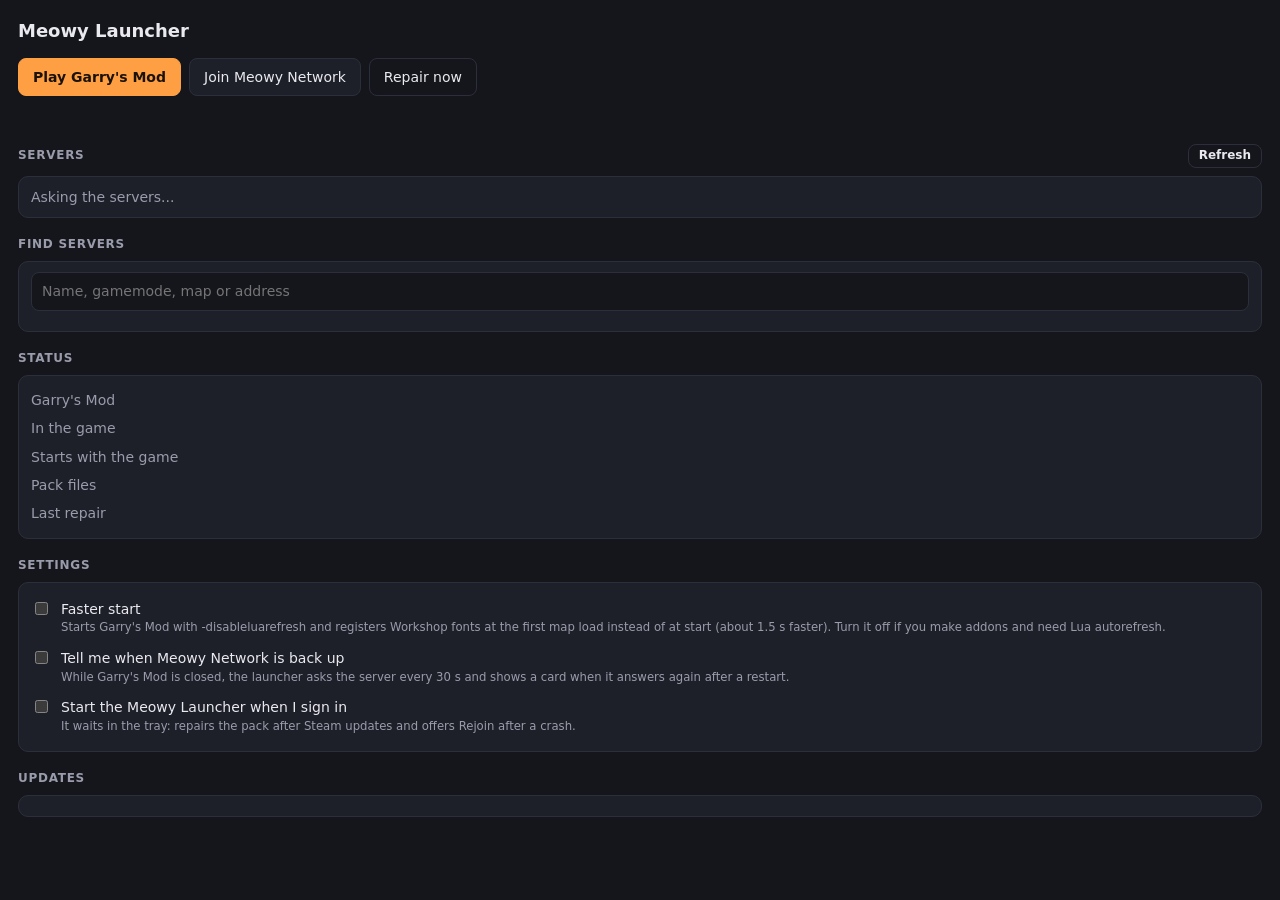
<file: launcher/ui/index.html>
<!doctype html>
<html lang="en">
<head>
  <meta charset="utf-8">
  <title>Meowy Launcher</title>
  <link rel="stylesheet" href="style.css">
  <script src="servers_view.js" defer></script>
  <script src="main.js" defer></script>
</head>
<body>
  <h1>Meowy Launcher</h1>
  <p class="sub" id="version"></p>
  <p class="notice" id="notice" role="status" hidden></p>

  <div class="actions">
    <button class="primary" id="play">Play Garry's Mod</button>
    <button id="join">Join Meowy Network</button>
    <button class="ghost" id="repair">Repair now</button>
  </div>
  <div id="message" role="status"></div>

  <h2>Servers <button class="ghost small" id="refresh" title="Ask the servers again">Refresh</button></h2>
  <div class="panel servers" id="servers"><span class="muted">Asking the servers...</span></div>

  <h2>Find servers</h2>
  <div class="panel">
    <input type="search" id="find" placeholder="Name, gamemode, map or address" autocomplete="off" spellcheck="false" maxlength="100">
    <small class="muted" id="find-info"></small>
    <div class="servers" id="found"></div>
  </div>

  <h2>Status</h2>
  <div class="panel">
    <div class="row"><span class="k">Garry's Mod</span><span class="v" id="game"></span></div>
    <div class="row"><span class="k">In the game</span><span class="v" id="pack"></span></div>
    <div class="row"><span class="k">Starts with the game</span><span class="v" id="line"></span></div>
    <div class="row"><span class="k">Pack files</span><span class="v" id="modules"></span></div>
    <div class="row"><span class="k">Last repair</span><span class="v" id="last"></span></div>
  </div>

  <h2>Settings</h2>
  <div class="panel">
    <label class="toggle">
      <input type="checkbox" id="lua-refresh">
      <span>Faster start
        <small>Starts Garry's Mod with -disableluarefresh and registers Workshop fonts at the first map load instead of at start (about 1.5 s faster). Turn it off if you make addons and need Lua autorefresh.</small>
      </span>
    </label>
    <label class="toggle">
      <input type="checkbox" id="back-up">
      <span>Tell me when Meowy Network is back up
        <small>While Garry's Mod is closed, the launcher asks the server every 30 s and shows a card when it answers again after a restart.</small>
      </span>
    </label>
    <label class="toggle">
      <input type="checkbox" id="sign-in">
      <span>Start the Meowy Launcher when I sign in
        <small>It waits in the tray: repairs the pack after Steam updates and offers Rejoin after a crash.</small>
      </span>
    </label>
  </div>

  <h2>Updates</h2>
  <div class="panel" id="updates"></div>
</body>
</html>
</file>
<file: launcher/ui/style.css>
:root {
  --bg: #15161c;
  --panel: #1e2029;
  --line: #2c2f3b;
  --text: #e9e9ef;
  --muted: #9a9cab;
  --accent: #ff9f43;
  --accent-text: #1a1206;
  --ok: #5fd38d;
  --warn: #ffcc66;
  --bad: #ff6b6b;
  color-scheme: dark;
}

* { box-sizing: border-box; }

html, body {
  margin: 0;
  background: var(--bg);
  color: var(--text);
  font: 14px/1.45 "Segoe UI", system-ui, sans-serif;
  user-select: none;
}

body { padding: 18px; }

h1 { font-size: 18px; margin: 0 0 2px; }
h2 { font-size: 12px; text-transform: uppercase; letter-spacing: .06em; color: var(--muted); margin: 18px 0 8px; }
.sub { color: var(--muted); font-size: 12px; margin: 0; }

.panel {
  background: var(--panel);
  border: 1px solid var(--line);
  border-radius: 10px;
  padding: 10px 12px;
}

.row { display: flex; justify-content: space-between; gap: 12px; padding: 4px 0; }
.row .k { color: var(--muted); }
.row .v { text-align: right; overflow-wrap: anywhere; }
.ok { color: var(--ok); }
.warn { color: var(--warn); }
.bad { color: var(--bad); }

.actions { display: flex; gap: 8px; margin-top: 14px; flex-wrap: wrap; }

button {
  font: inherit;
  border: 1px solid var(--line);
  background: var(--panel);
  color: var(--text);
  border-radius: 8px;
  padding: 8px 14px;
  cursor: pointer;
}
button:hover { border-color: #444859; }
button:disabled { opacity: .5; cursor: default; }
button.primary { background: var(--accent); color: var(--accent-text); border-color: var(--accent); font-weight: 600; }
button.ghost { background: transparent; }
button:focus-visible { outline: 2px solid var(--accent); outline-offset: 2px; }

label.toggle { display: flex; gap: 10px; align-items: flex-start; padding: 6px 0; cursor: pointer; }
label.toggle input { margin-top: 3px; accent-color: var(--accent); }
label.toggle small { display: block; color: var(--muted); }

#message { min-height: 20px; margin-top: 10px; color: var(--muted); }

html { overflow-y: auto; }
.muted { color: var(--muted); }
h2 { display: flex; align-items: center; justify-content: space-between; }
button.small { padding: 2px 10px; font-size: 12px; text-transform: none; letter-spacing: 0; }
.server { display: flex; align-items: center; justify-content: space-between; gap: 10px; padding: 6px 0; }
.server + .server { border-top: 1px solid var(--line); }
.server .name { overflow-wrap: anywhere; }
.server small { color: var(--muted); }
.server.down .name { color: var(--muted); }
.server button { flex: none; padding: 6px 12px; }
input[type="search"] {
  width: 100%;
  font: inherit;
  color: var(--text);
  background: var(--bg);
  border: 1px solid var(--line);
  border-radius: 8px;
  padding: 8px 10px;
  margin-bottom: 6px;
  user-select: text;
}
input[type="search"]:focus { outline: 2px solid var(--accent); outline-offset: 1px; }
#found { max-height: 360px; overflow-y: auto; margin-top: 4px; }

/* The card window */
body.card { padding: 16px 18px; }
.card h1 { font-size: 16px; }
.card p { margin: 6px 0 0; color: var(--muted); overflow-wrap: anywhere; }
.card .actions { position: fixed; left: 18px; right: 18px; bottom: 16px; justify-content: flex-end; margin: 0; }

.notice { margin: 10px 0 0; padding: 8px 10px; border-radius: 8px; background: #3a2d12; color: var(--warn); }
</file>
